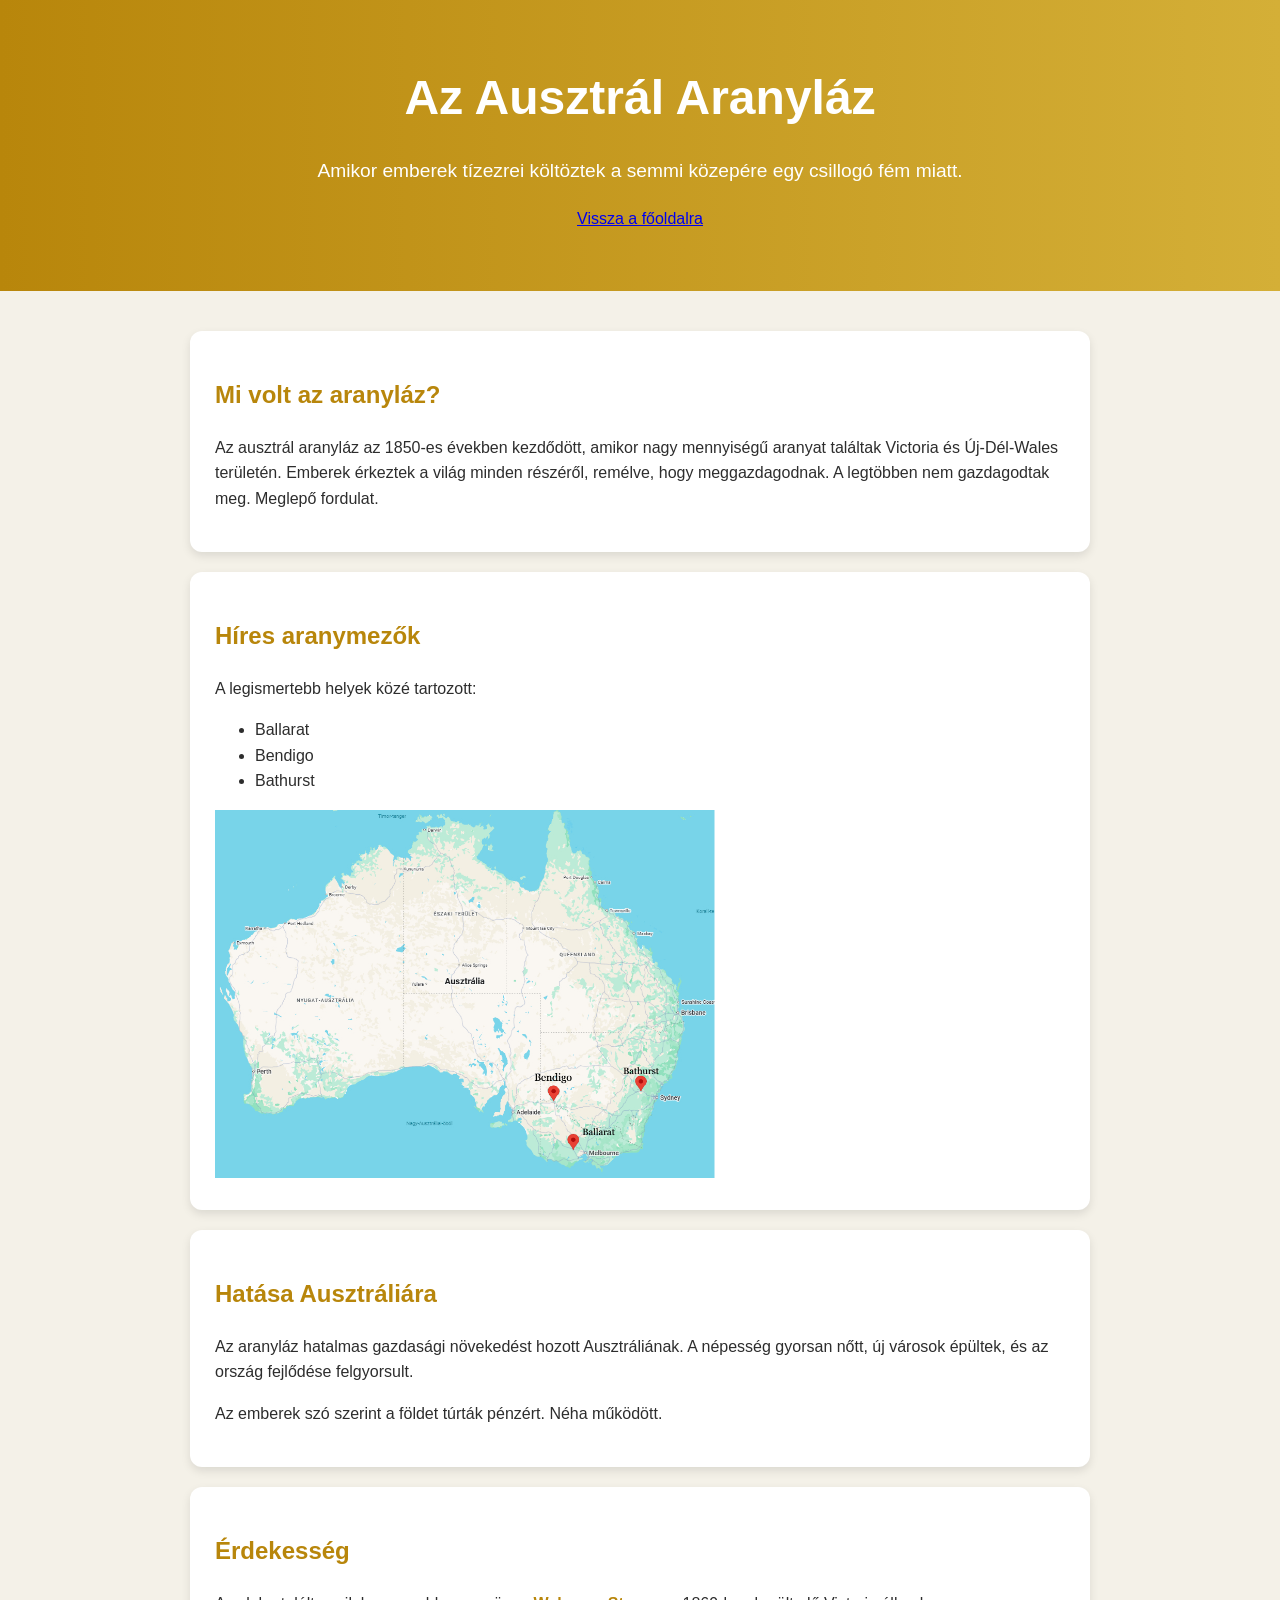
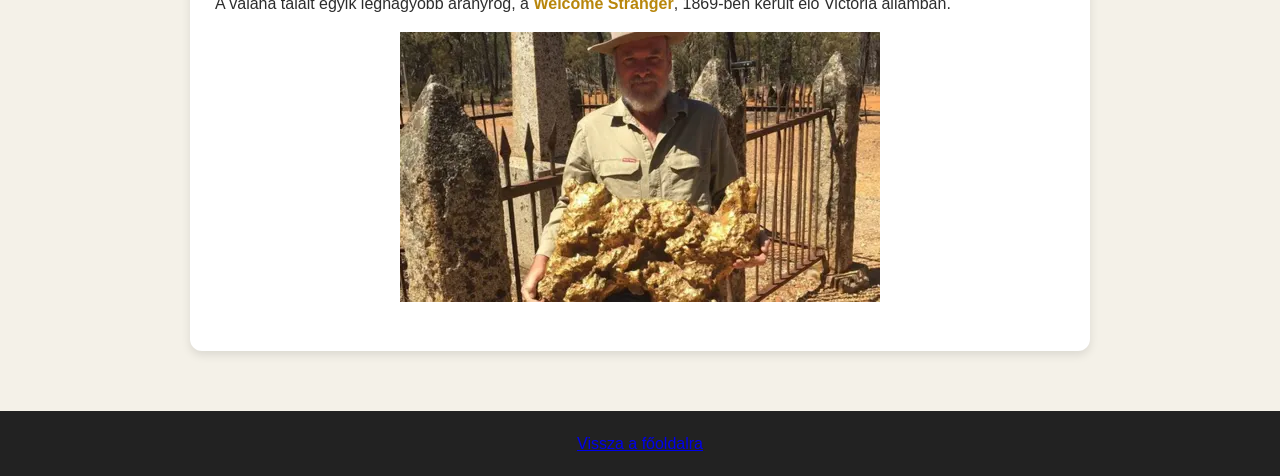
<file: arany.html>
<!DOCTYPE html>
<html lang="hu">
<head>
  <meta charset="UTF-8" />
  <meta name="viewport" content="width=device-width, initial-scale=1.0" />
  <title>Az Ausztrál Aranyláz</title>
  <style>
    body {
      margin: 0;
      font-family: Arial, sans-serif;
      background-color: #f4f1e8;
      color: #2d2d2d;
      line-height: 1.6;
    }

    header {
      background: linear-gradient(to right, #b8860b, #d4af37);
      color: white;
      text-align: center;
      padding: 60px 20px;
    }

    header h1 {
      margin: 0;
      font-size: 3rem;
    }

    header p {
      font-size: 1.2rem;
    }

    section {
      max-width: 900px;
      margin: auto;
      padding: 40px 20px;
    }

    .card {
      background: white;
      padding: 25px;
      margin-bottom: 20px;
      border-radius: 12px;
      box-shadow: 0 4px 10px rgba(0,0,0,0.1);
    }
    #aranykep{
        width: 500px;
    }

    h2 {
      color: #b8860b;
    }

    footer {
      text-align: center;
      padding: 20px;
      background-color: #222;
      color: white;
    }

    .highlight {
      color: #b8860b;
      font-weight: bold;
    }
  </style>
</head>
<body>

  <header>
    <h1>Az Ausztrál Aranyláz</h1>
    <p>Amikor emberek tízezrei költöztek a semmi közepére egy csillogó fém miatt.</p>
    <a href="index.html">Vissza a főoldalra</a>
  </header>

  <section>
    <div class="card">
      <h2>Mi volt az aranyláz?</h2>
      <p>
        Az ausztrál aranyláz az 1850-es években kezdődött, amikor nagy mennyiségű aranyat találtak
        Victoria és Új-Dél-Wales területén. Emberek érkeztek a világ minden részéről,
        remélve, hogy meggazdagodnak. A legtöbben nem gazdagodtak meg. Meglepő fordulat.
      </p>
    </div>

    <div class="card">
      <h2>Híres aranymezők</h2>
      <p>
        A legismertebb helyek közé tartozott:
      </p>
      <ul>
        <li>Ballarat</li>
        <li>Bendigo</li>
        <li>Bathurst</li>
      </ul>
      <img id="aranykep" src="kepek/arany.jpg" alt="">
    </div>

    <div class="card">
      <h2>Hatása Ausztráliára</h2>
      <p>
        Az aranyláz hatalmas gazdasági növekedést hozott Ausztráliának. A népesség gyorsan nőtt,
        új városok épültek, és az ország fejlődése felgyorsult.
      </p>
      <p>
        Az emberek szó szerint a földet túrták pénzért. Néha működött.
      </p>
    </div>

    <div class="card">
      <h2>Érdekesség</h2>
      <p>
        A valaha talált egyik legnagyobb aranyrög, a
        <span class="highlight">Welcome Stranger</span>,
        1869-ben került elő Victoria államban.
      </p>
      <p style="text-align: center;"><img src="kepek/nuget.jpg" alt=""></p>
    </div>
  </section>

  <footer>
    <a href="index.html">Vissza a főoldalra</a>
  </footer>

</body>
</html>
</file>
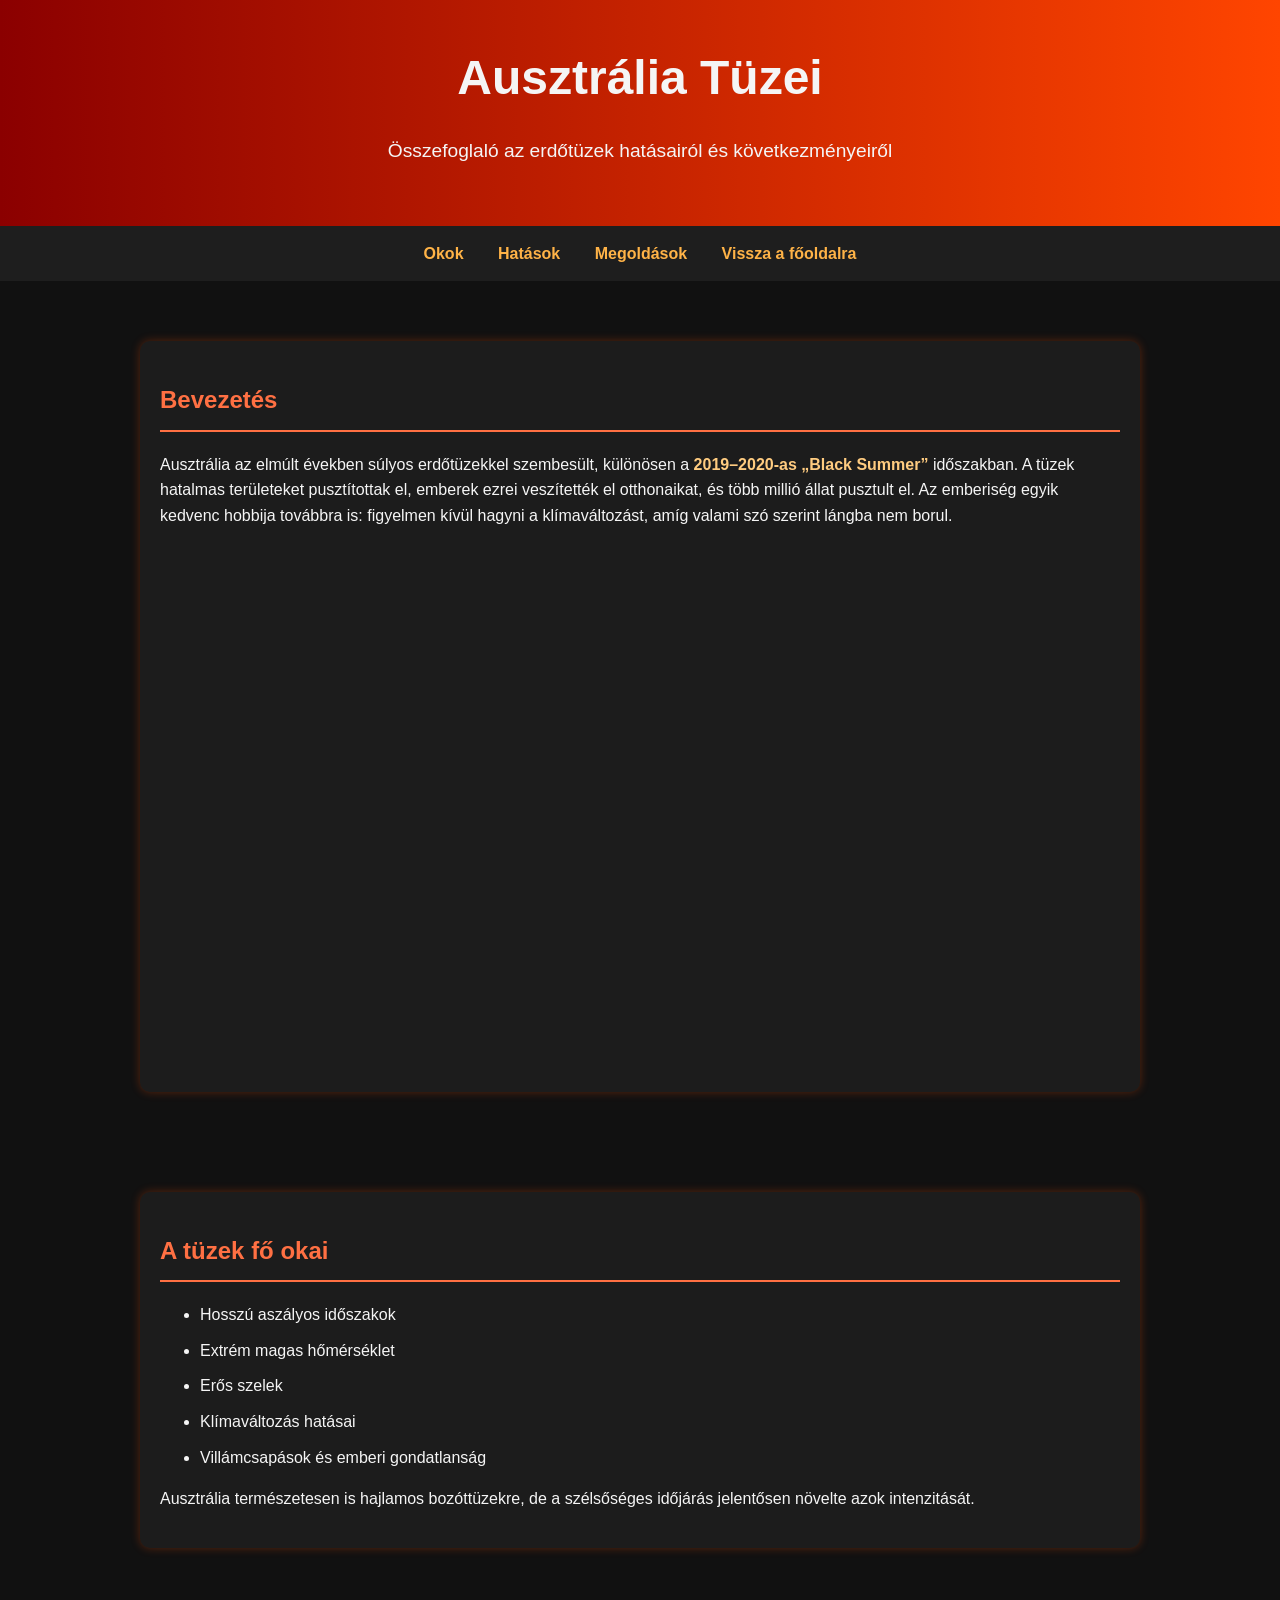
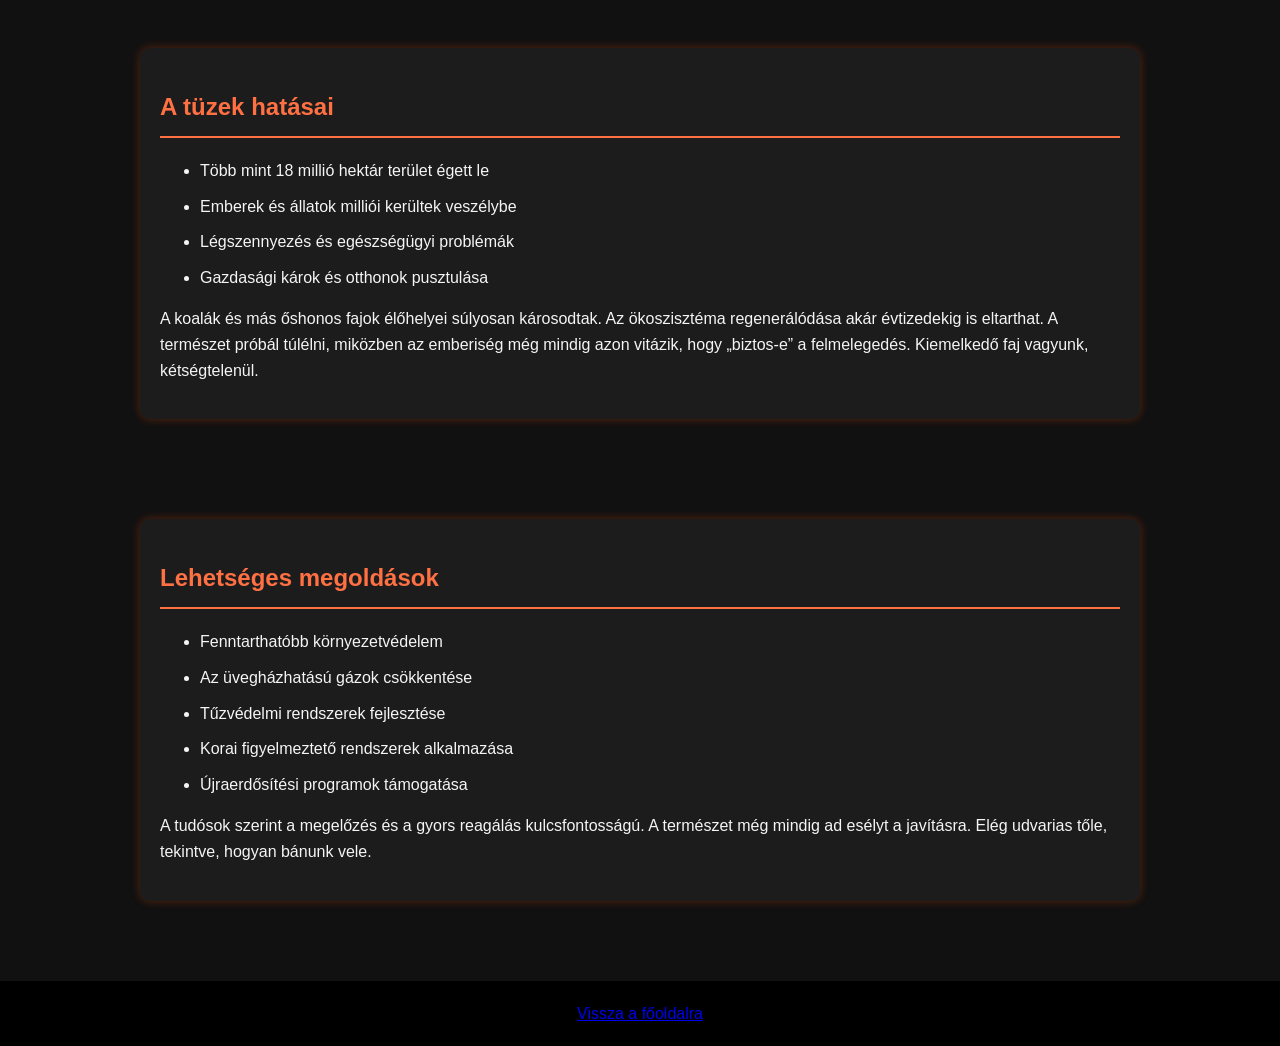
<file: tuzvesz.html>
<!DOCTYPE html>
<html lang="hu">
<head>
  <meta charset="UTF-8" />
  <meta name="viewport" content="width=device-width, initial-scale=1.0"/>
  <title>Ausztrália Tüzei - Összefoglaló</title>

  <style>
    body {
      margin: 0;
      font-family: Arial, sans-serif;
      background: #111;
      color: #f5f5f5;
      line-height: 1.6;
    }

    header {
      background: linear-gradient(to right, #8b0000, #ff4500);
      padding: 40px;
      text-align: center;
    }

    header h1 {
      margin: 0;
      font-size: 3rem;
    }

    header p {
      font-size: 1.2rem;
    }

    nav {
      background: #1e1e1e;
      padding: 15px;
      text-align: center;
    }

    nav a {
      color: #ffb347;
      text-decoration: none;
      margin: 0 15px;
      font-weight: bold;
    }

    section {
      padding: 40px;
      max-width: 1000px;
      margin: auto;
    }

    h2 {
      color: #ff7043;
      border-bottom: 2px solid #ff7043;
      padding-bottom: 10px;
    }

    .card {
      background: #1c1c1c;
      padding: 20px;
      margin-top: 20px;
      border-radius: 10px;
      box-shadow: 0 0 10px rgba(255, 80, 0, 0.3);
    }

    ul li {
      margin-bottom: 10px;
    }

    footer {
      background: #000;
      text-align: center;
      padding: 20px;
      color: #999;
      margin-top: 40px;
    }

    .highlight {
      color: #ffcc80;
      font-weight: bold;
    }

    img {
      width: 100%;
      border-radius: 10px;
      margin-top: 20px;
    }

    @media (max-width: 768px) {
      header h1 {
        font-size: 2rem;
      }

      section {
        padding: 20px;
      }
    }
  </style>
</head>
<body>

  <header>
    <h1>Ausztrália Tüzei</h1>
    <p>Összefoglaló az erdőtüzek hatásairól és következményeiről</p>
  </header>

  <nav>
    <a href="#okok">Okok</a>
    <a href="#hatasok">Hatások</a>
    <a href="#megoldas">Megoldások</a>
    <a href="index.html">Vissza a főoldalra</a>
  </nav>

  <section id="bevezetes">
    <div class="card">
      <h2>Bevezetés</h2>
      <p>
        Ausztrália az elmúlt években súlyos erdőtüzekkel szembesült,
        különösen a <span class="highlight">2019–2020-as „Black Summer”</span> időszakban.
        A tüzek hatalmas területeket pusztítottak el, emberek ezrei veszítették el otthonaikat,
        és több millió állat pusztult el. Az emberiség egyik kedvenc hobbija továbbra is:
        figyelmen kívül hagyni a klímaváltozást, amíg valami szó szerint lángba nem borul.
      </p>

      <iframe 
      width="100%" 
      height="500"
      src="https://www.youtube.com/embed/ybp_bJH5Ffs"
      title="Ausztráliai videó"
      frameborder="0"
      allow="accelerometer; autoplay; clipboard-write; encrypted-media; gyroscope; picture-in-picture"
      allowfullscreen
      style="border-radius: 10px; margin-top: 20px;">
    </iframe>
    </div>
  </section>

  <section id="okok">
    <div class="card">
      <h2>A tüzek fő okai</h2>

      <ul>
        <li>Hosszú aszályos időszakok</li>
        <li>Extrém magas hőmérséklet</li>
        <li>Erős szelek</li>
        <li>Klímaváltozás hatásai</li>
        <li>Villámcsapások és emberi gondatlanság</li>
      </ul>

      <p>
        Ausztrália természetesen is hajlamos bozóttüzekre,
        de a szélsőséges időjárás jelentősen növelte azok intenzitását.
      </p>
    </div>
  </section>

  <section id="hatasok">
    <div class="card">
      <h2>A tüzek hatásai</h2>

      <ul>
        <li>Több mint 18 millió hektár terület égett le</li>
        <li>Emberek és állatok milliói kerültek veszélybe</li>
        <li>Légszennyezés és egészségügyi problémák</li>
        <li>Gazdasági károk és otthonok pusztulása</li>
      </ul>

      <p>
        A koalák és más őshonos fajok élőhelyei súlyosan károsodtak.
        Az ökoszisztéma regenerálódása akár évtizedekig is eltarthat.
        A természet próbál túlélni, miközben az emberiség még mindig azon vitázik,
        hogy „biztos-e” a felmelegedés. Kiemelkedő faj vagyunk, kétségtelenül.
      </p>
    </div>
  </section>

  <section id="megoldas">
    <div class="card">
      <h2>Lehetséges megoldások</h2>

      <ul>
        <li>Fenntarthatóbb környezetvédelem</li>
        <li>Az üvegházhatású gázok csökkentése</li>
        <li>Tűzvédelmi rendszerek fejlesztése</li>
        <li>Korai figyelmeztető rendszerek alkalmazása</li>
        <li>Újraerdősítési programok támogatása</li>
      </ul>

      <p>
        A tudósok szerint a megelőzés és a gyors reagálás kulcsfontosságú.
        A természet még mindig ad esélyt a javításra. Elég udvarias tőle,
        tekintve, hogyan bánunk vele.
      </p>
    </div>
</section>

<footer>
    <div><a href="index.html">Vissza a főoldalra</a></div>
  </footer>
</body>
</html>
</file>
